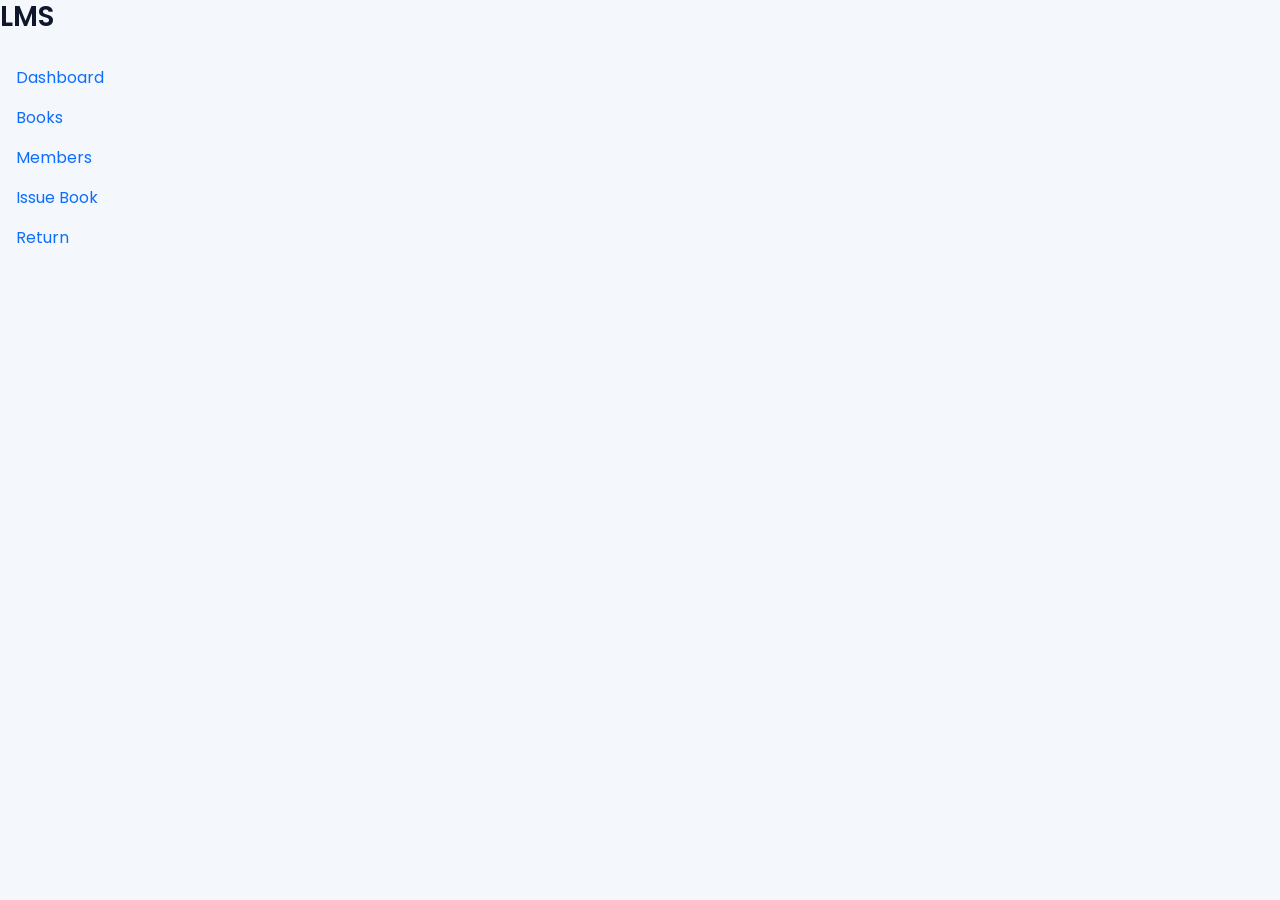
<file: frontend/index.html>
<!DOCTYPE html>
<html lang="en">
<head>
    <meta charset="UTF-8">
    <meta name="viewport" content="width=device-width, initial-scale=1.0">
    <title>Library Management System</title>

    <!-- Bootstrap -->
    <link href="https://cdn.jsdelivr.net/npm/bootstrap@5.3.3/dist/css/bootstrap.min.css" rel="stylesheet">

    <!-- Custom CSS -->
    <link rel="stylesheet" href="css/style.css">
</head>
<body>

<div class="d-flex">

    <!-- Sidebar -->
    <div class="sidebar">
        <h3 class="logo">LMS</h3>

        <ul class="nav flex-column mt-4">
            <li class="nav-item">
                <a href="index.html" class="nav-link active">Dashboard</a>
            </li>

            <li class="nav-item">
                <a href="books.html" class="nav-link">Books</a>
            </li>

            <li class="nav-item">
                <a href="members.html" class="nav-link">Members</a>
            </li>

            <li class="nav-item">
                <a href="issue-book.html" class="nav-link">Issue Book</a>
            </li>

            <li class="nav-item">
                <a href="return-book.html" class="nav-link">Return
</file>
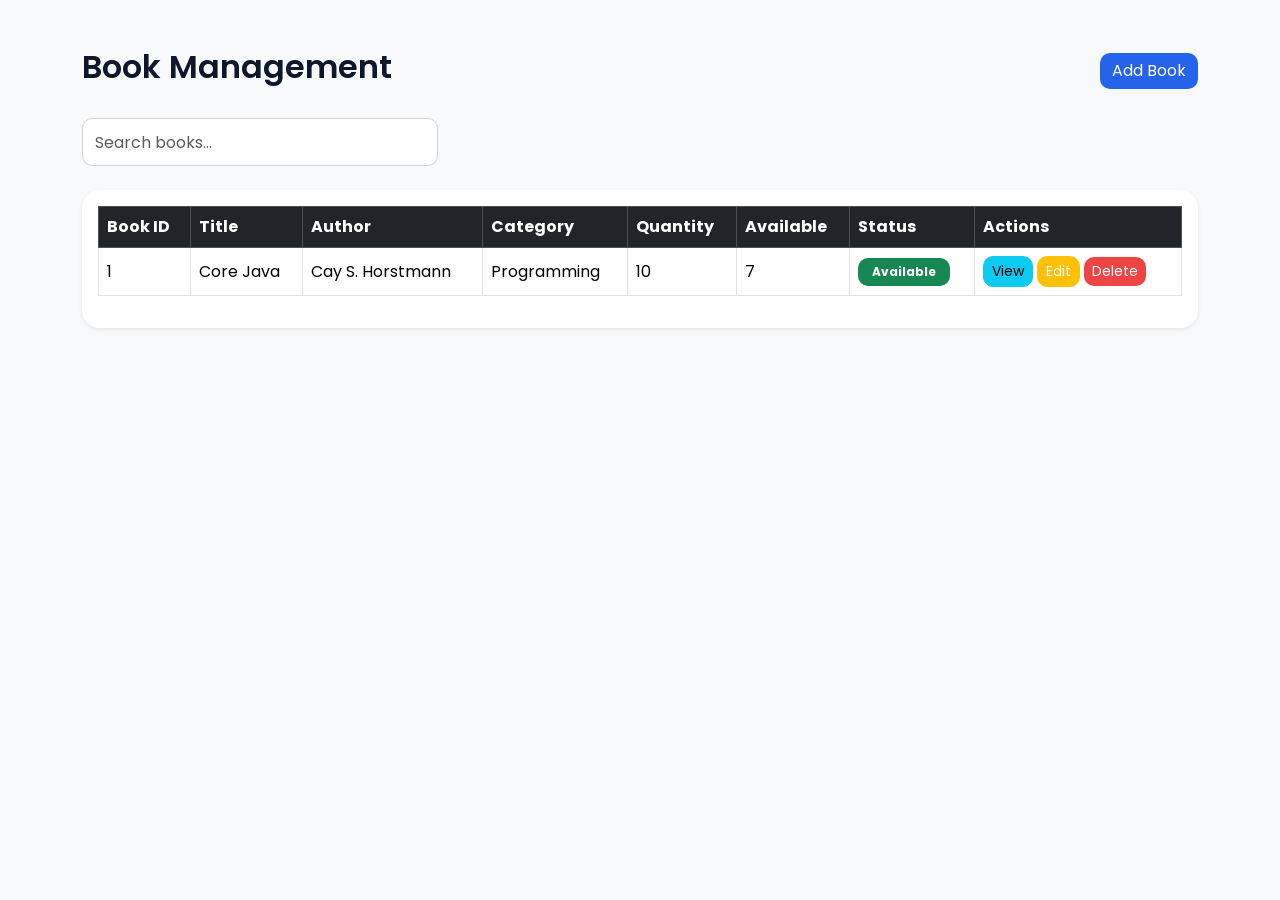
<file: frontend/books.html>
<!DOCTYPE html>
<html lang="en">
<head>
    <meta charset="UTF-8">
    <meta name="viewport" content="width=device-width, initial-scale=1.0">
    <title>Books - Library Management System</title>

    <link href="https://cdn.jsdelivr.net/npm/bootstrap@5.3.3/dist/css/bootstrap.min.css"
          rel="stylesheet">

    <link rel="stylesheet" href="css/style.css">
</head>
<body class="bg-light">

<div class="container mt-5">

    <!-- Header -->
    <div class="d-flex justify-content-between align-items-center mb-4">
        <h2>Book Management</h2>

        <button class="btn btn-primary"
                data-bs-toggle="modal"
                data-bs-target="#addBookModal">
            Add Book
        </button>
    </div>

    <!-- Search -->
    <div class="row mb-4">
        <div class="col-md-4">
            <input type="text"
                   class="form-control"
                   placeholder="Search books...">
        </div>
    </div>

    <!-- Table -->
    <div class="card shadow-sm">
        <div class="card-body">

            <table class="table table-bordered table-hover align-middle">
                <thead class="table-dark">
                <tr>
                    <th>Book ID</th>
                    <th>Title</th>
                    <th>Author</th>
                    <th>Category</th>
                    <th>Quantity</th>
                    <th>Available</th>
                    <th>Status</th>
                    <th>Actions</th>
                </tr>
                </thead>

                <tbody id="bookTableBody">

                <tr>
                    <td>1</td>
                    <td>Core Java</td>
                    <td>Cay S. Horstmann</td>
                    <td>Programming</td>
                    <td>10</td>
                    <td>7</td>
                    <td>
                        <span class="badge bg-success">
                            Available
                        </span>
                    </td>
                    <td>
                        <button class="btn btn-info btn-sm">
                            View
                        </button>

                        <button class="btn btn-warning btn-sm">
                            Edit
                        </button>

                        <button class="btn btn-danger btn-sm">
                            Delete
                        </button>
                    </td>
                </tr>

                </tbody>

            </table>

        </div>
    </div>

</div>


<!-- Add Book Modal -->
<div class="modal fade" id="addBookModal">
    <div class="modal-dialog">
        <div class="modal-content">

            <div class="modal-header">
                <h5>Add Book</h5>
                <button class="btn-close"
                        data-bs-dismiss="modal">
                </button>
            </div>

            <div class="modal-body">

                <input class="form-control mb-3"
                       placeholder="Title">

                <input class="form-control mb-3"
                       placeholder="Author">

                <input class="form-control mb-3"
                       placeholder="Category">

                <input class="form-control mb-3"
                       type="number"
                       placeholder="Quantity">

            </div>

            <div class="modal-footer">
                <button class="btn btn-primary">
                    Save
                </button>
            </div>

        </div>
    </div>
</div>


<script src="https://cdn.jsdelivr.net/npm/bootstrap@5.3.3/dist/js/bootstrap.bundle.min.js"></script>

</body>
</html>
</file>
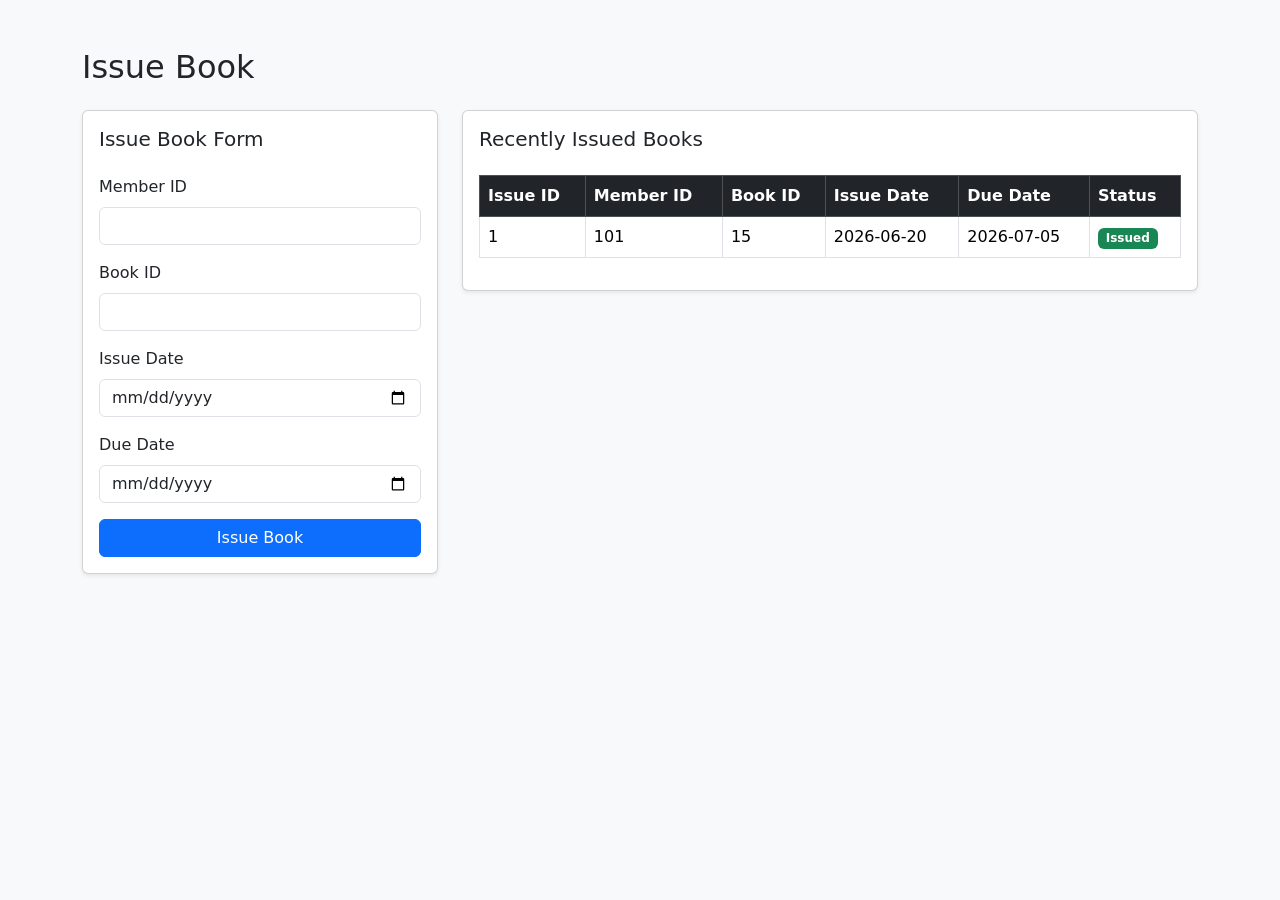
<file: frontend/issue-book.html>
<!DOCTYPE html>
<html lang="en">
<head>
    <meta charset="UTF-8">
    <meta name="viewport" content="width=device-width, initial-scale=1.0">
    <title>Issue Book</title>

    <link href="https://cdn.jsdelivr.net/npm/bootstrap@5.3.3/dist/css/bootstrap.min.css"
          rel="stylesheet">
</head>
<body class="bg-light">

<div class="container mt-5">

    <h2 class="mb-4">Issue Book</h2>

    <div class="row">

        <!-- Left Side -->
        <div class="col-md-4">

            <div class="card shadow-sm">
                <div class="card-body">

                    <h5 class="mb-4">Issue Book Form</h5>

                    <form id="issueBookForm">

                        <div class="mb-3">
                            <label class="form-label">
                                Member ID
                            </label>
                            <input type="number"
                                   class="form-control"
                                   id="memberId"
                                   required>
                        </div>

                        <div class="mb-3">
                            <label class="form-label">
                                Book ID
                            </label>
                            <input type="number"
                                   class="form-control"
                                   id="bookId"
                                   required>
                        </div>

                        <div class="mb-3">
                            <label class="form-label">
                                Issue Date
                            </label>
                            <input type="date"
                                   class="form-control"
                                   id="issueDate"
                                   required>
                        </div>

                        <div class="mb-3">
                            <label class="form-label">
                                Due Date
                            </label>
                            <input type="date"
                                   class="form-control"
                                   id="dueDate"
                                   required>
                        </div>

                        <button type="submit"
                                class="btn btn-primary w-100">
                            Issue Book
                        </button>

                    </form>

                </div>
            </div>

        </div>


        <!-- Right Side -->
        <div class="col-md-8">

            <div class="card shadow-sm">
                <div class="card-body">

                    <h5 class="mb-4">
                        Recently Issued Books
                    </h5>

                    <table class="table table-bordered table-hover">

                        <thead class="table-dark">
                        <tr>
                            <th>Issue ID</th>
                            <th>Member ID</th>
                            <th>Book ID</th>
                            <th>Issue Date</th>
                            <th>Due Date</th>
                            <th>Status</th>
                        </tr>
                        </thead>

                        <tbody id="issueTableBody">

                        <tr>
                            <td>1</td>
                            <td>101</td>
                            <td>15</td>
                            <td>2026-06-20</td>
                            <td>2026-07-05</td>
                            <td>
                                <span class="badge bg-success">
                                    Issued
                                </span>
                            </td>
                        </tr>

                        </tbody>

                    </table>

                </div>
            </div>

        </div>

    </div>

</div>

<script src="https://cdn.jsdelivr.net/npm/bootstrap@5.3.3/dist/js/bootstrap.bundle.min.js"></script>

</body>
</html>
</file>
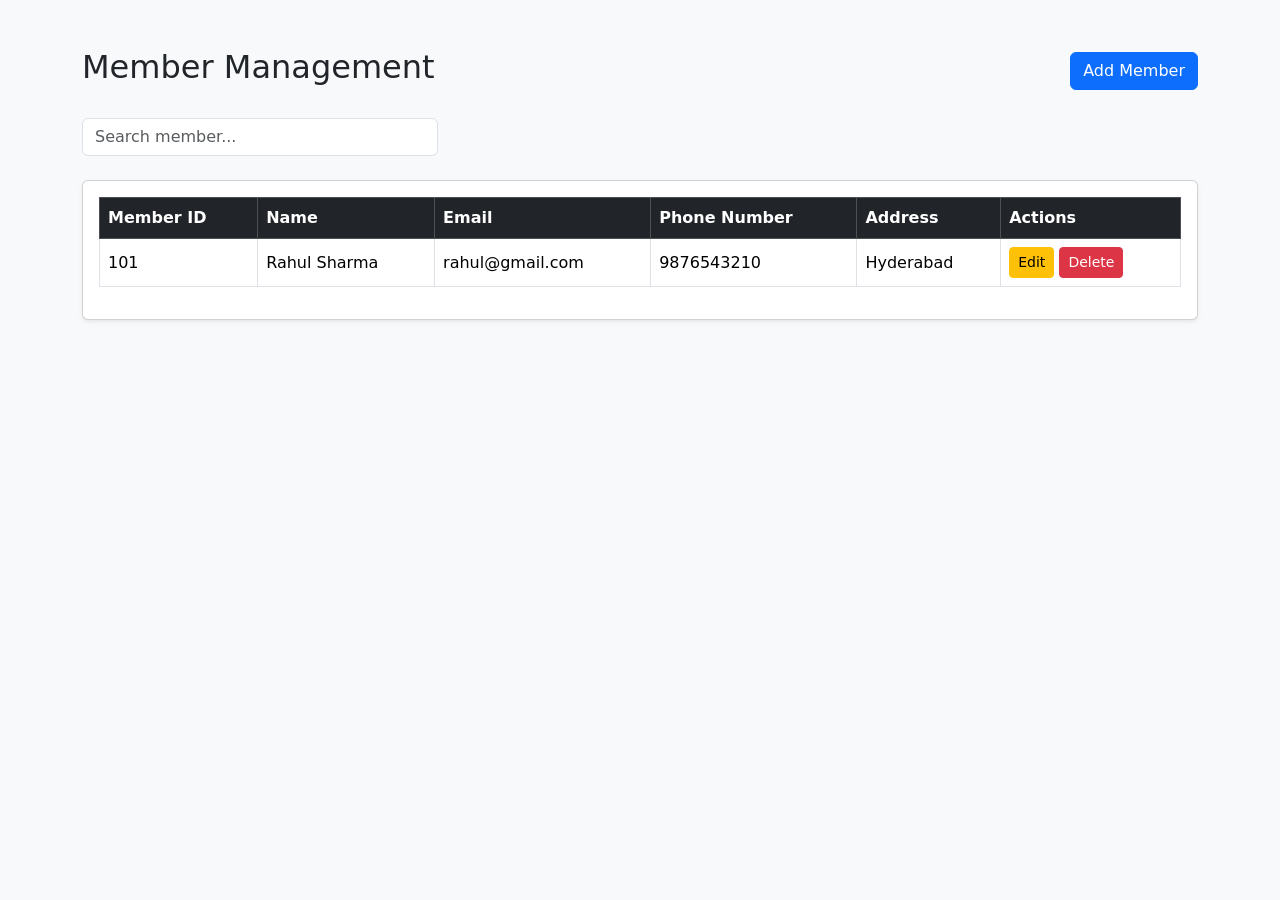
<file: frontend/members.html>
<!DOCTYPE html>
<html lang="en">
<head>
    <meta charset="UTF-8">
    <meta name="viewport" content="width=device-width, initial-scale=1.0">
    <title>Members - Library Management System</title>

    <link href="https://cdn.jsdelivr.net/npm/bootstrap@5.3.3/dist/css/bootstrap.min.css"
          rel="stylesheet">
</head>
<body class="bg-light">

<div class="container mt-5">

    <!-- Header -->
    <div class="d-flex justify-content-between align-items-center mb-4">
        <h2>Member Management</h2>

        <button class="btn btn-primary"
                data-bs-toggle="modal"
                data-bs-target="#memberModal">
            Add Member
        </button>
    </div>

    <!-- Search -->
    <div class="row mb-4">
        <div class="col-md-4">
            <input type="text"
                   class="form-control"
                   placeholder="Search member...">
        </div>
    </div>

    <!-- Members Table -->
    <div class="card shadow-sm">
        <div class="card-body">

            <table class="table table-bordered table-hover align-middle">

                <thead class="table-dark">
                <tr>
                    <th>Member ID</th>
                    <th>Name</th>
                    <th>Email</th>
                    <th>Phone Number</th>
                    <th>Address</th>
                    <th>Actions</th>
                </tr>
                </thead>

                <tbody id="memberTableBody">

                <tr>
                    <td>101</td>
                    <td>Rahul Sharma</td>
                    <td>rahul@gmail.com</td>
                    <td>9876543210</td>
                    <td>Hyderabad</td>
                    <td>

                        <button class="btn btn-warning btn-sm">
                            Edit
                        </button>

                        <button class="btn btn-danger btn-sm">
                            Delete
                        </button>

                    </td>
                </tr>

                </tbody>

            </table>

        </div>
    </div>

</div>


<!-- Add Member Modal -->
<div class="modal fade" id="memberModal">
    <div class="modal-dialog">
        <div class="modal-content">

            <div class="modal-header">
                <h5>Add Member</h5>

                <button class="btn-close"
                        data-bs-dismiss="modal">
                </button>
            </div>

            <div class="modal-body">

                <div class="mb-3">
                    <label>Name</label>
                    <input type="text"
                           class="form-control">
                </div>

                <div class="mb-3">
                    <label>Email</label>
                    <input type="email"
                           class="form-control">
                </div>

                <div class="mb-3">
                    <label>Phone Number</label>
                    <input type="text"
                           class="form-control">
                </div>

                <div class="mb-3">
                    <label>Address</label>
                    <textarea class="form-control"
                              rows="3"></textarea>
                </div>

            </div>

            <div class="modal-footer">

                <button class="btn btn-secondary"
                        data-bs-dismiss="modal">
                    Cancel
                </button>

                <button class="btn btn-primary">
                    Save Member
                </button>

            </div>

        </div>
    </div>
</div>

<script src="https://cdn.jsdelivr.net/npm/bootstrap@5.3.3/dist/js/bootstrap.bundle.min.js"></script>

</body>
</html>
</file>
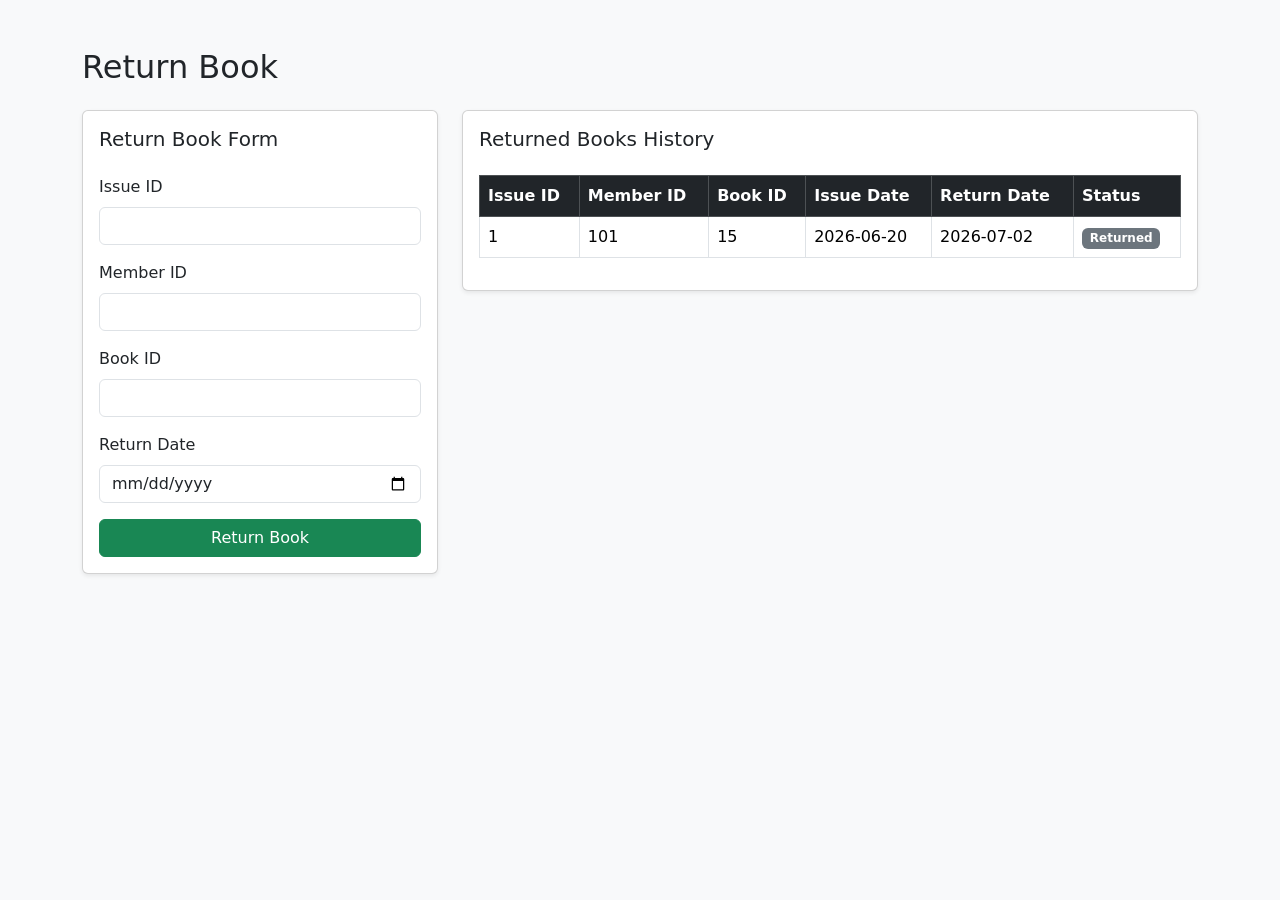
<file: frontend/return-book.html>
<!DOCTYPE html>
<html lang="en">
<head>
    <meta charset="UTF-8">
    <meta name="viewport" content="width=device-width, initial-scale=1.0">
    <title>Return Book</title>

    <link href="https://cdn.jsdelivr.net/npm/bootstrap@5.3.3/dist/css/bootstrap.min.css"
          rel="stylesheet">
</head>
<body class="bg-light">

<div class="container mt-5">

    <h2 class="mb-4">Return Book</h2>

    <div class="row">

        <!-- Left Side -->
        <div class="col-md-4">

            <div class="card shadow-sm">
                <div class="card-body">

                    <h5 class="mb-4">Return Book Form</h5>

                    <form id="returnBookForm">

                        <div class="mb-3">
                            <label class="form-label">
                                Issue ID
                            </label>
                            <input type="number"
                                   class="form-control"
                                   id="issueId"
                                   required>
                        </div>

                        <div class="mb-3">
                            <label class="form-label">
                                Member ID
                            </label>
                            <input type="number"
                                   class="form-control"
                                   id="memberId"
                                   required>
                        </div>

                        <div class="mb-3">
                            <label class="form-label">
                                Book ID
                            </label>
                            <input type="number"
                                   class="form-control"
                                   id="bookId"
                                   required>
                        </div>

                        <div class="mb-3">
                            <label class="form-label">
                                Return Date
                            </label>
                            <input type="date"
                                   class="form-control"
                                   id="returnDate"
                                   required>
                        </div>

                        <button type="submit"
                                class="btn btn-success w-100">
                            Return Book
                        </button>

                    </form>

                </div>
            </div>

        </div>


        <!-- Right Side -->
        <div class="col-md-8">

            <div class="card shadow-sm">
                <div class="card-body">

                    <h5 class="mb-4">
                        Returned Books History
                    </h5>

                    <table class="table table-bordered table-hover">

                        <thead class="table-dark">
                        <tr>
                            <th>Issue ID</th>
                            <th>Member ID</th>
                            <th>Book ID</th>
                            <th>Issue Date</th>
                            <th>Return Date</th>
                            <th>Status</th>
                        </tr>
                        </thead>

                        <tbody id="returnTableBody">

                        <tr>
                            <td>1</td>
                            <td>101</td>
                            <td>15</td>
                            <td>2026-06-20</td>
                            <td>2026-07-02</td>
                            <td>
                                <span class="badge bg-secondary">
                                    Returned
                                </span>
                            </td>
                        </tr>

                        </tbody>

                    </table>

                </div>
            </div>

        </div>

    </div>

</div>

<script src="https://cdn.jsdelivr.net/npm/bootstrap@5.3.3/dist/js/bootstrap.bundle.min.js"></script>

</body>
</html>
</file>
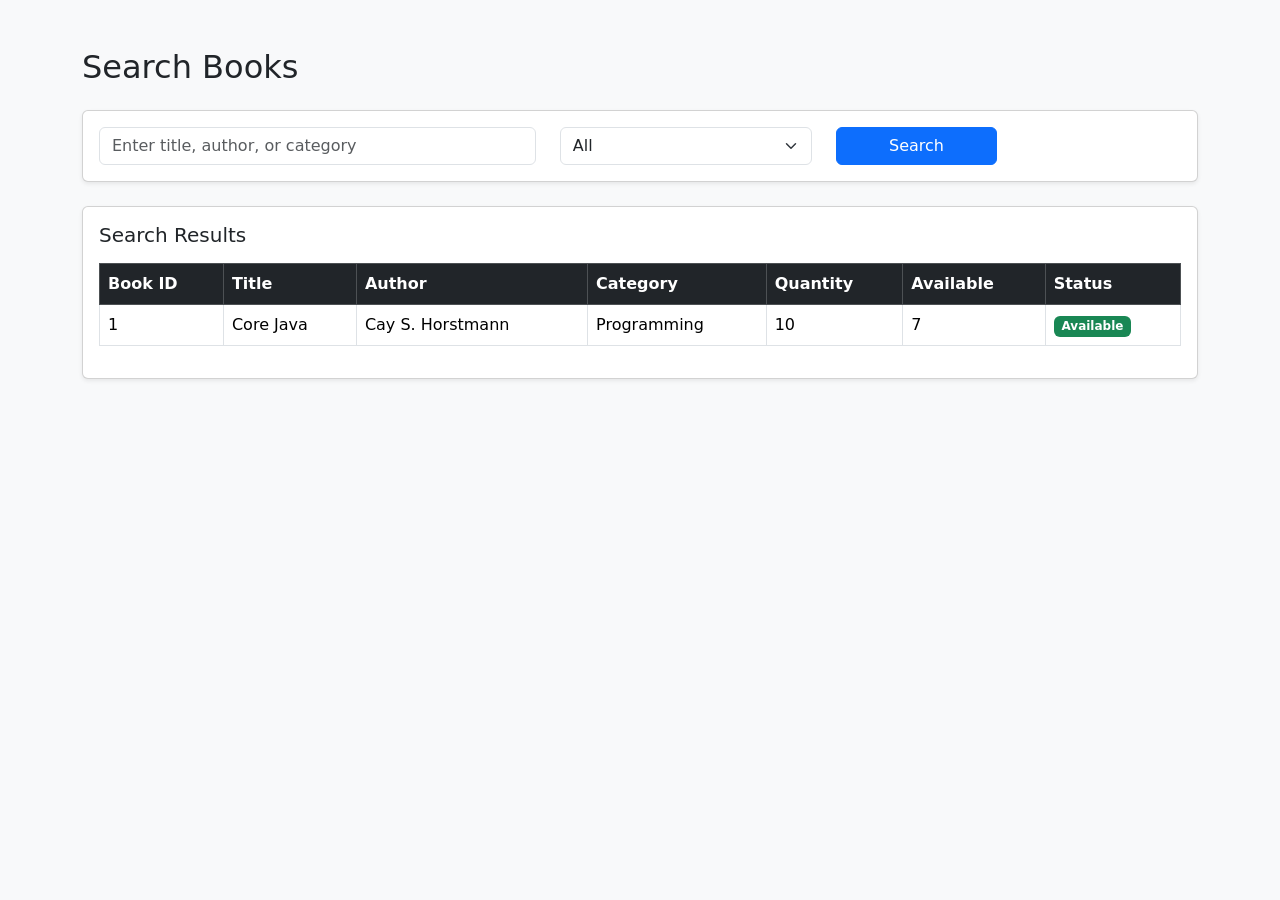
<file: frontend/search.html>
<!DOCTYPE html>
<html lang="en">
<head>
    <meta charset="UTF-8">
    <meta name="viewport" content="width=device-width, initial-scale=1.0">
    <title>Search Books</title>

    <link href="https://cdn.jsdelivr.net/npm/bootstrap@5.3.3/dist/css/bootstrap.min.css"
          rel="stylesheet">
</head>
<body class="bg-light">

<div class="container mt-5">

    <!-- Header -->
    <h2 class="mb-4">Search Books</h2>

    <!-- Search Section -->
    <div class="card shadow-sm mb-4">
        <div class="card-body">

            <div class="row">

                <div class="col-md-5">
                    <input type="text"
                           class="form-control"
                           id="searchInput"
                           placeholder="Enter title, author, or category">
                </div>

                <div class="col-md-3">
                    <select class="form-select" id="filterType">
                        <option value="all">All</option>
                        <option value="title">Title</option>
                        <option value="author">Author</option>
                        <option value="category">Category</option>
                    </select>
                </div>

                <div class="col-md-2">
                    <button class="btn btn-primary w-100"
                            onclick="searchBooks()">
                        Search
                    </button>
                </div>

            </div>

        </div>
    </div>


    <!-- Search Results -->
    <div class="card shadow-sm">
        <div class="card-body">

            <h5 class="mb-3">Search Results</h5>

            <table class="table table-bordered table-hover align-middle">

                <thead class="table-dark">
                <tr>
                    <th>Book ID</th>
                    <th>Title</th>
                    <th>Author</th>
                    <th>Category</th>
                    <th>Quantity</th>
                    <th>Available</th>
                    <th>Status</th>
                </tr>
                </thead>

                <tbody id="searchTableBody">

                <tr>
                    <td>1</td>
                    <td>Core Java</td>
                    <td>Cay S. Horstmann</td>
                    <td>Programming</td>
                    <td>10</td>
                    <td>7</td>
                    <td>
                        <span class="badge bg-success">
                            Available
                        </span>
                    </td>
                </tr>

                </tbody>

            </table>

        </div>
    </div>

</div>

<script src="js/api.js"></script>
<script src="js/search.js"></script>
<script src="https://cdn.jsdelivr.net/npm/bootstrap@5.3.3/dist/js/bootstrap.bundle.min.js"></script>

</body>
</html>
</file>
<file: frontend/css/style.css>
/* Google Font */
@import url('https://fonts.googleapis.com/css2?family=Poppins:wght@300;400;500;600&display=swap');

/* Reset */
*{
    margin:0;
    padding:0;
    box-sizing:border-box;
}

/* Body */
body{
    font-family:'Poppins',sans-serif;
    background-color:#f4f7fc;
    color:#1e293b;
}

/* Links */
a{
    text-decoration:none;
}

/* Headings */
h1,h2,h3,h4,h5,h6{
    font-weight:600;
    color:#0f172a;
}

/* Cards */
.card{
    border:none;
    border-radius:18px;
    background:#fff;
    box-shadow:0 4px 15px rgba(0,0,0,0.08);
}

/* Buttons */
.btn{
    border-radius:10px;
    transition:0.3s ease;
}

.btn-primary{
    background:#2563eb;
    border:none;
}

.btn-primary:hover{
    background:#1d4ed8;
}

.btn-success{
    background:#22c55e;
    border:none;
}

.btn-success:hover{
    background:#16a34a;
}

.btn-warning{
    color:white;
}

.btn-danger{
    background:#ef4444;
    border:none;
}

/* Forms */
.form-control,
.form-select{
    height:48px;
    border-radius:10px;
    border:1px solid #d1d5db;
}

.form-control:focus,
.form-select:focus{
    box-shadow:none;
    border-color:#2563eb;
}

/* Tables */
.table{
    vertical-align:middle;
}

.table thead{
    background:#0f172a;
    color:white;
}

.table tbody tr:hover{
    background:#f8fafc;
}

/* Badges */
.badge{
    padding:8px 14px;
    border-radius:10px;
}

/* Modal */
.modal-content{
    border:none;
    border-radius:18px;
}

.modal-header{
    border-bottom:none;
}

.modal-footer{
    border-top:none;
}

/* Section Spacing */
.section-title{
    margin-bottom:25px;
}

/* Page Container */
.page-content{
    margin-left:280px;
    padding:30px;
}

/* Scrollbar */
::-webkit-scrollbar{
    width:7px;
}

::-webkit-scrollbar-thumb{
    background:#94a3b8;
    border-radius:10px;
}

/* Responsive */
@media(max-width:768px){

    .page-content{
        margin-left:100px;
        padding:20px;
    }

    .card{
        margin-bottom:20px;
    }

}
</file>
